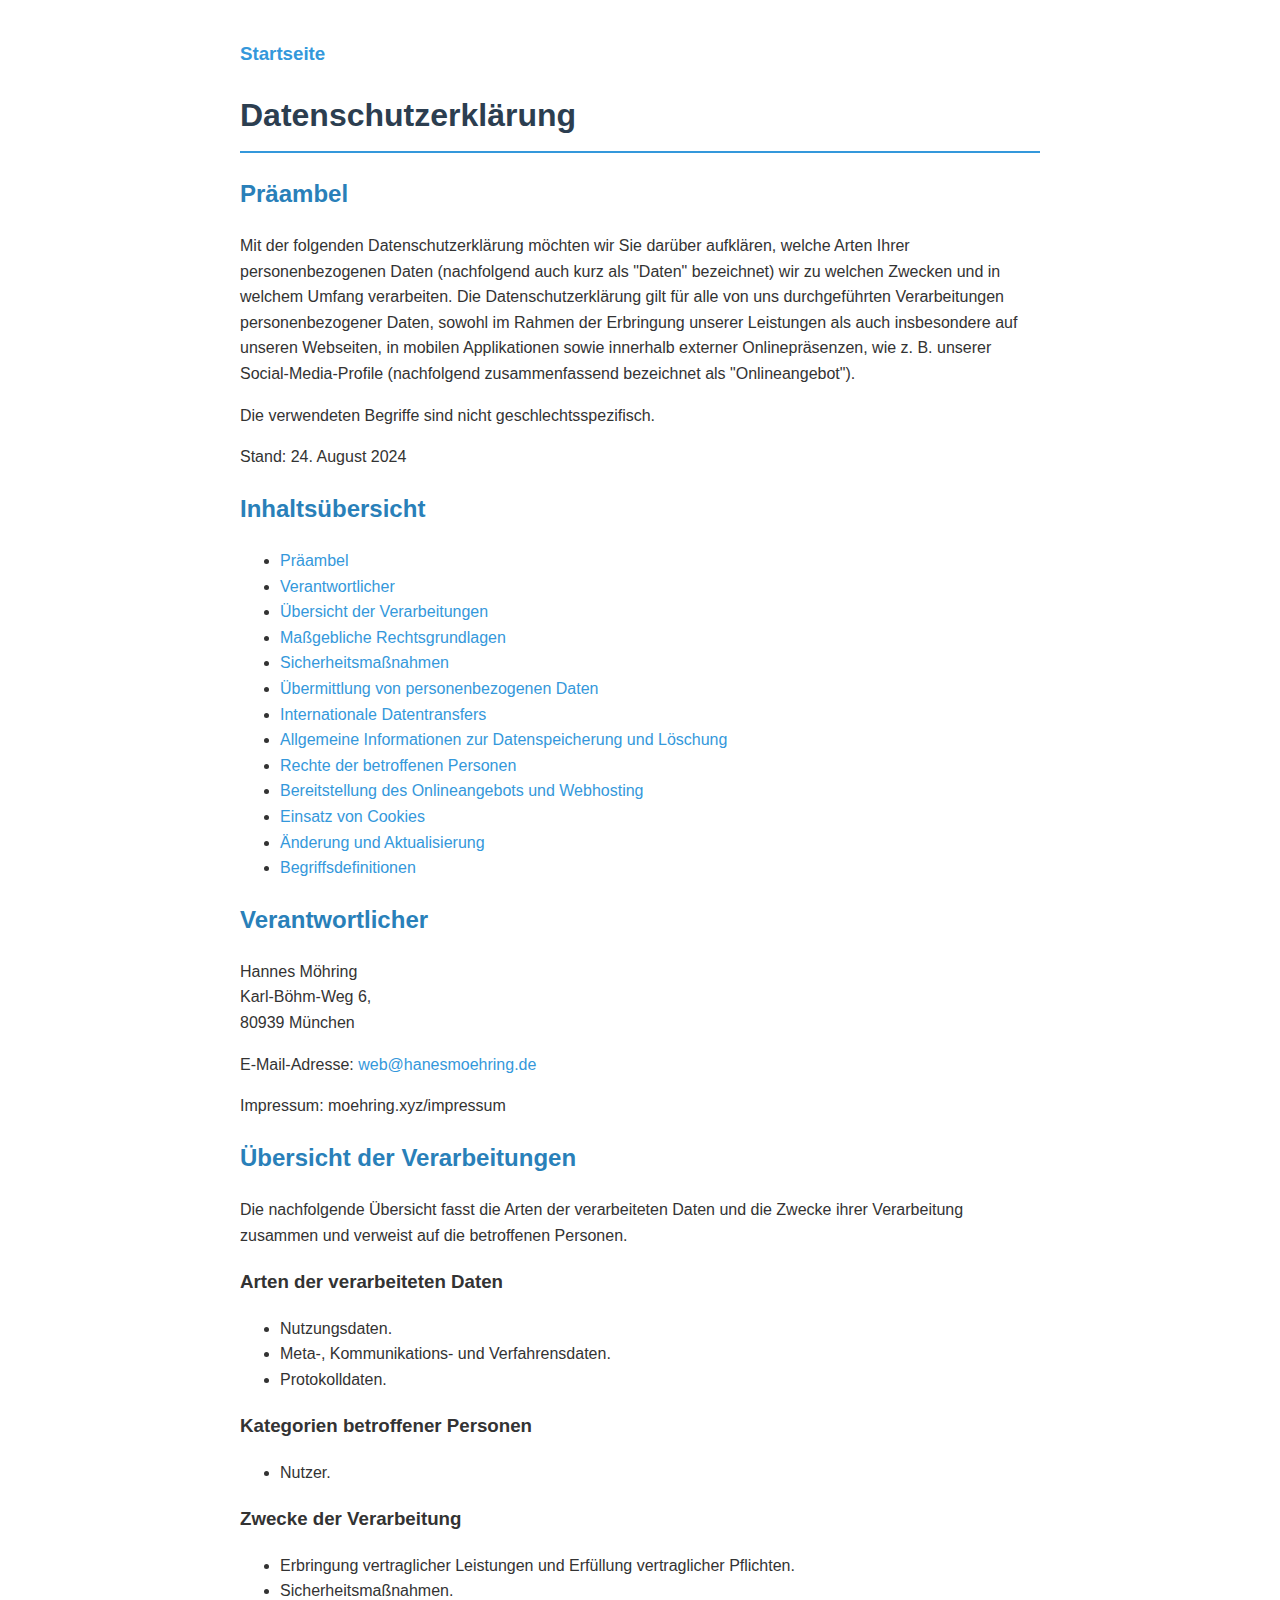
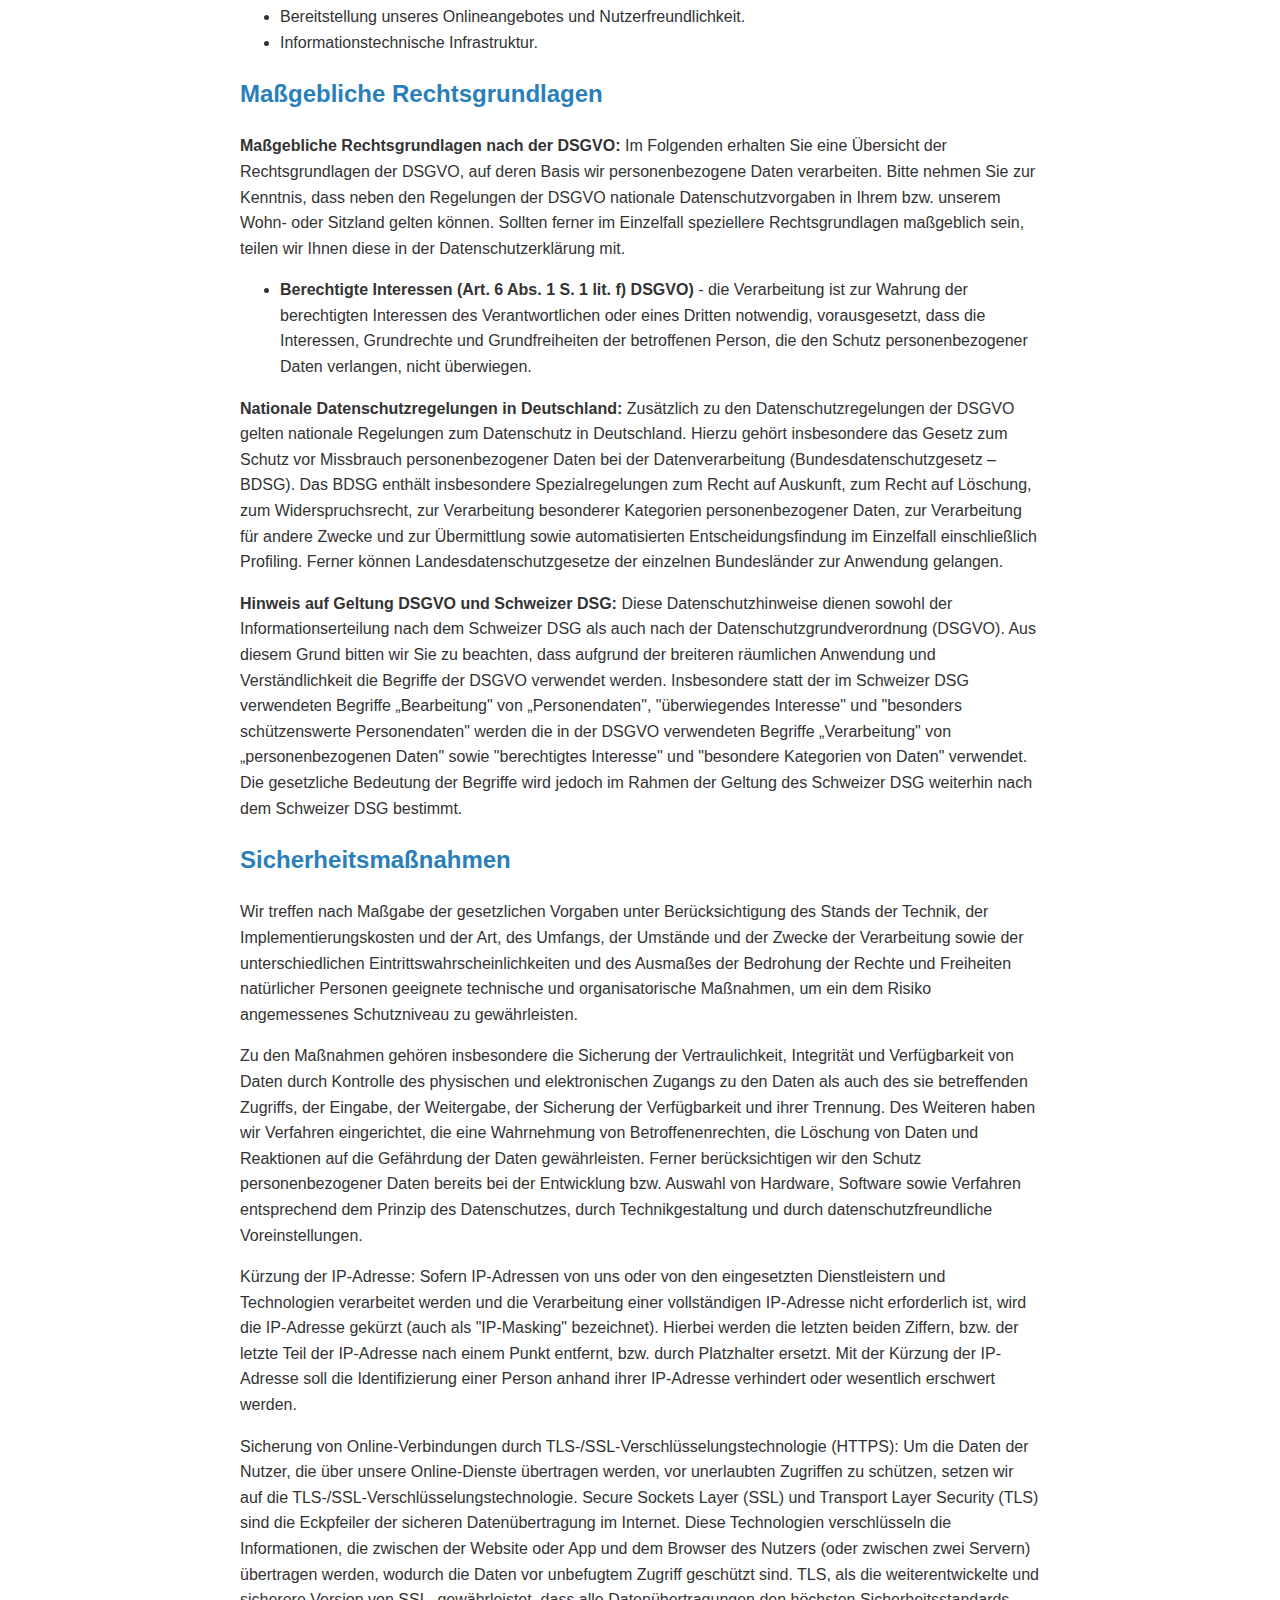
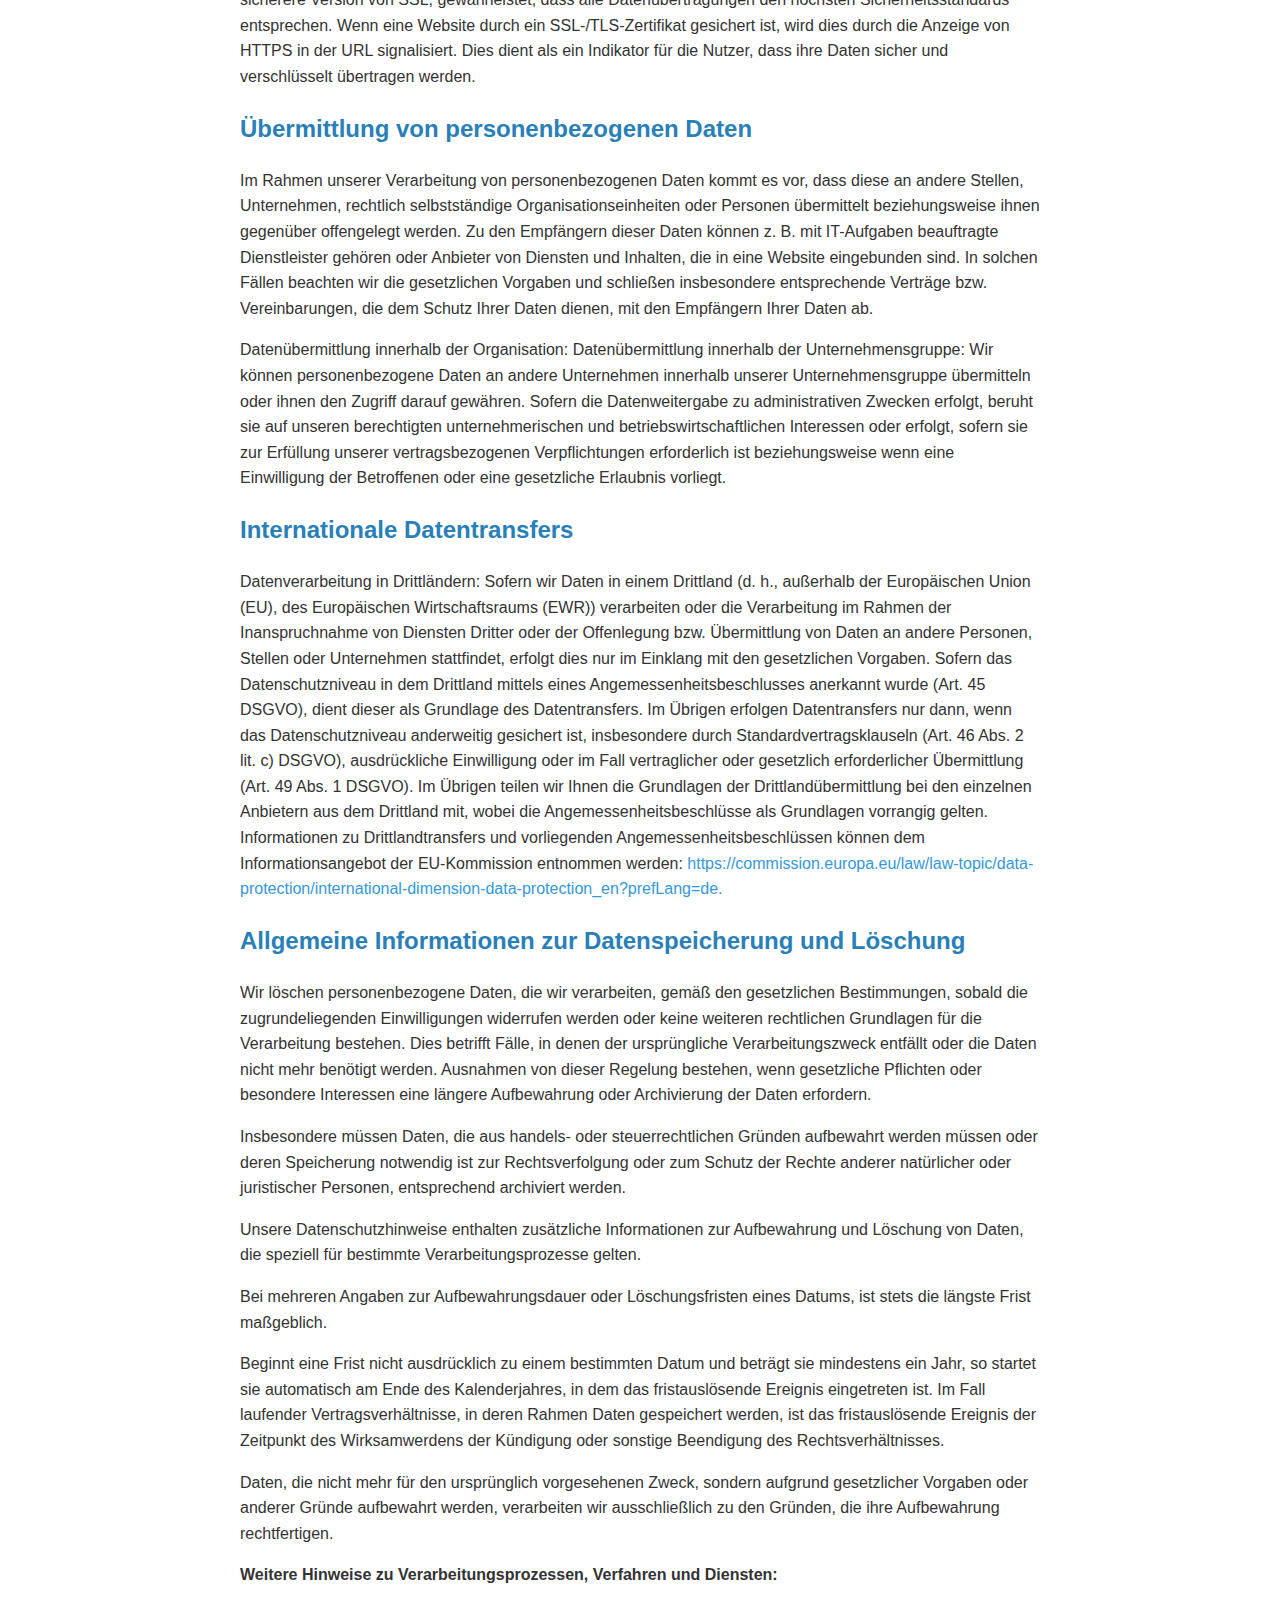
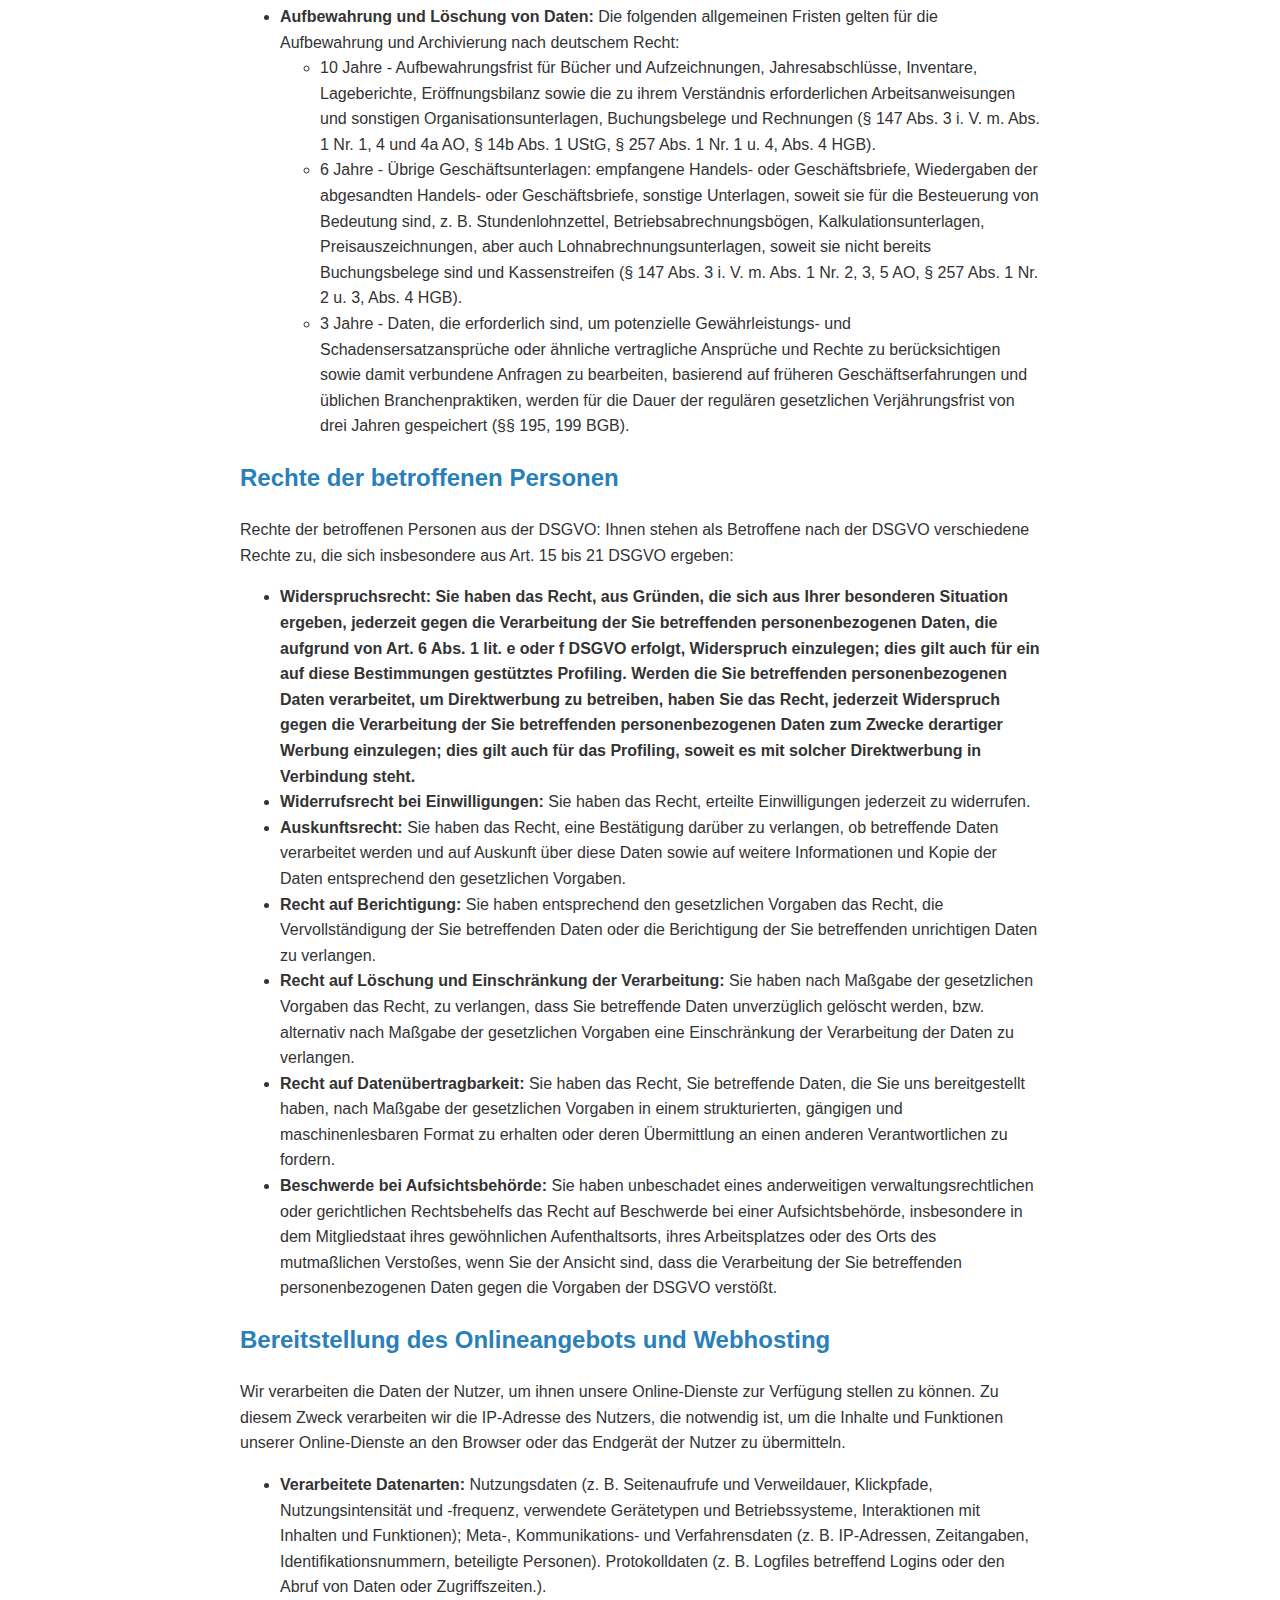
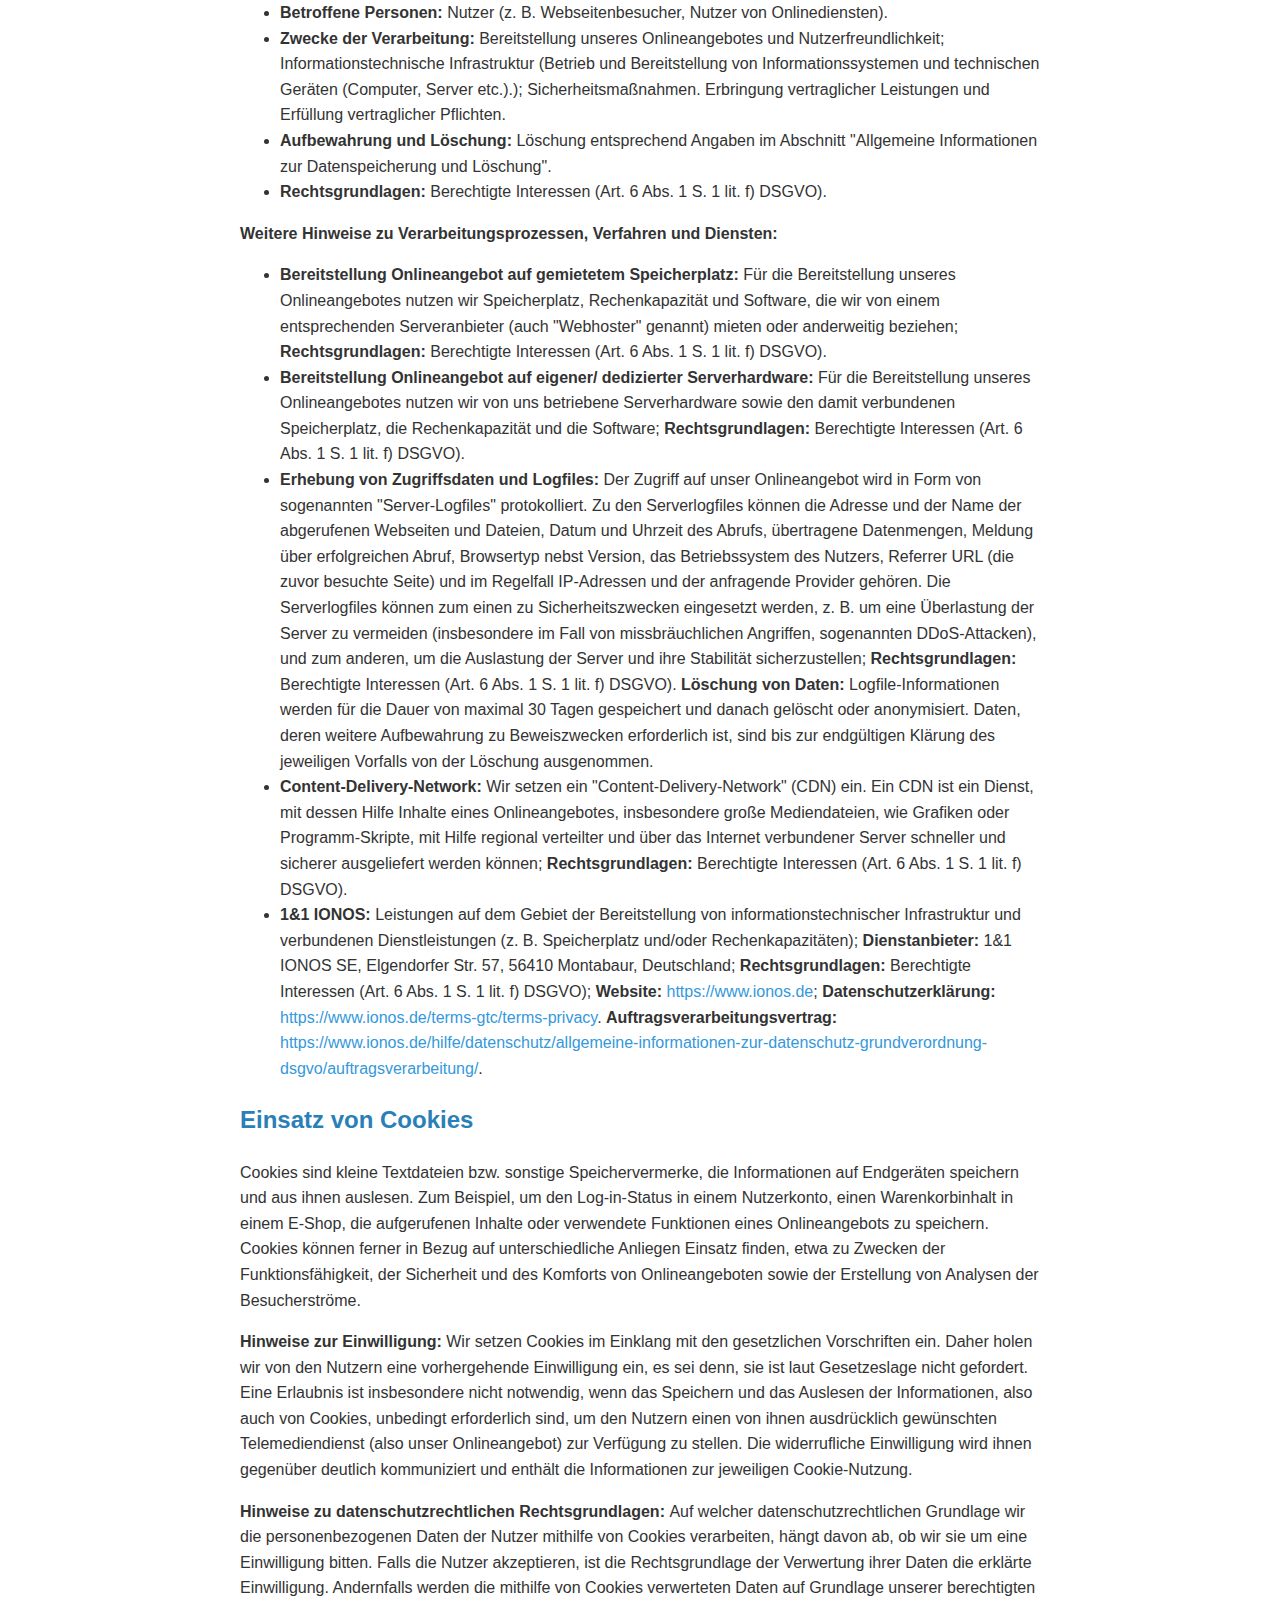
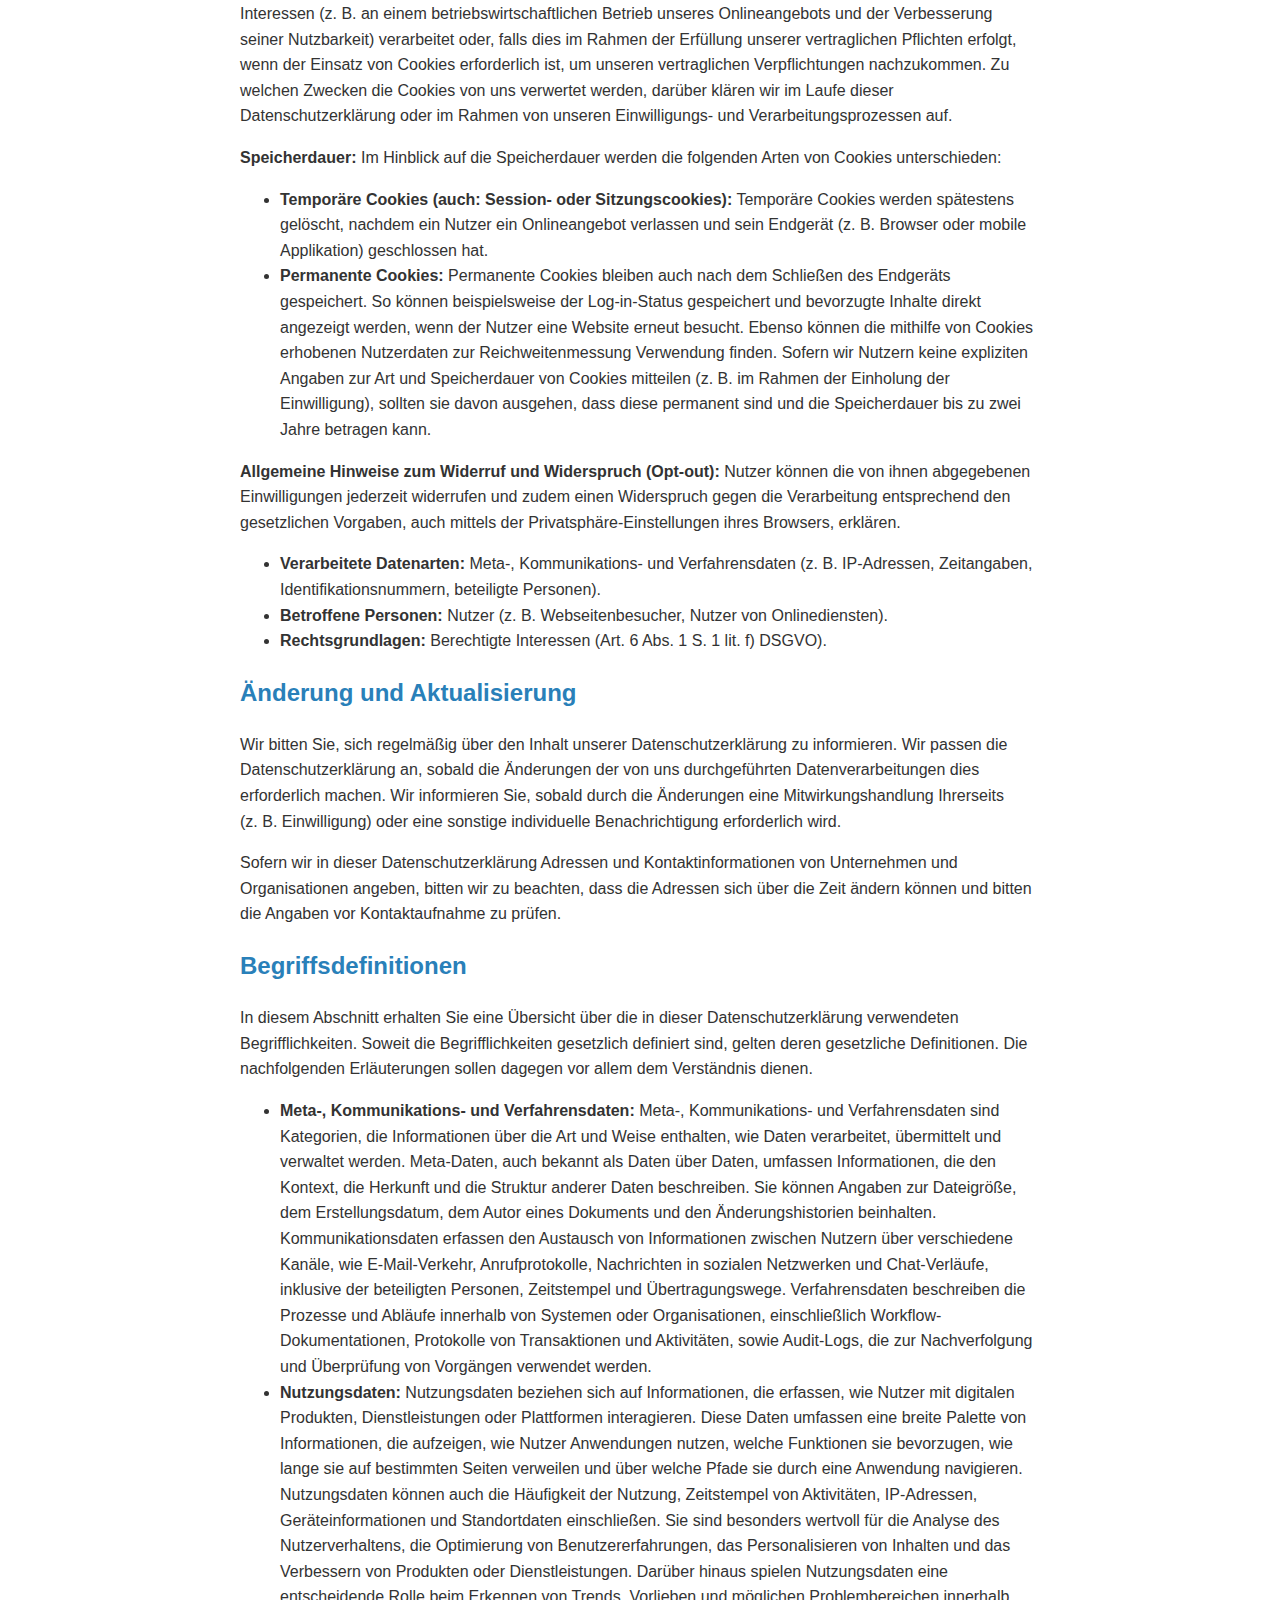
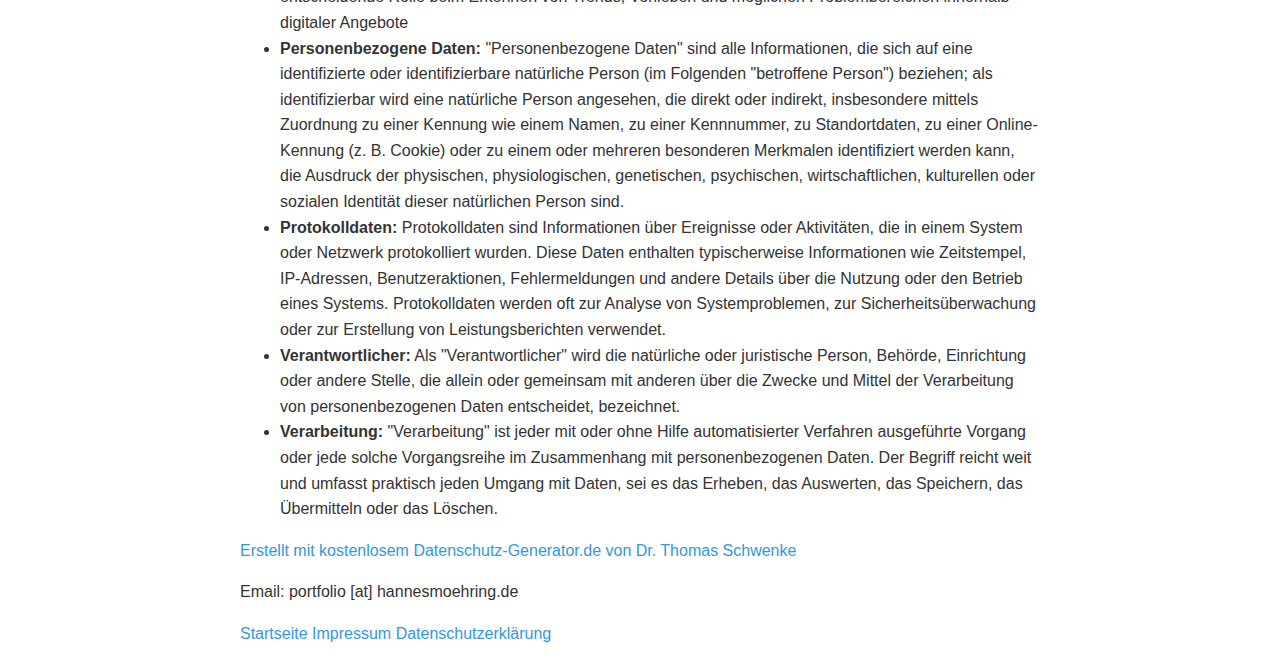
<file: dsgvo.html>
<!DOCTYPE html>
<html lang="de">
<head>
    <meta charset="UTF-8">
    <meta name="viewport" content="width=device-width, initial-scale=1.0">
    <title>Impressum - Math Training Dashboard</title>
    <style>
        body {
            font-family: Arial, sans-serif;
            line-height: 1.6;
            color: #333;
            max-width: 800px;
            margin: 0 auto;
            padding: 20px;
        }
        h1 {
            color: #2c3e50;
            border-bottom: 2px solid #3498db;
            padding-bottom: 10px;
        }
        h2 {
            color: #2980b9;
        }
        a {
            color: #3498db;
            text-decoration: none;
        }
        a:hover {
            text-decoration: underline;
        }
    </style>
</head>
<body>
    <div class='dsgvo'>
<h3><a href="index.html" class="text-primary hover:text-primary-dark">Startseite</a></h3>

<h1>Datenschutzerklärung</h1>
<h2 id="m716">Präambel</h2>
<p>Mit der folgenden Datenschutzerklärung möchten wir Sie darüber aufklären, welche Arten Ihrer personenbezogenen Daten (nachfolgend auch kurz als "Daten" bezeichnet) wir zu welchen Zwecken und in welchem Umfang verarbeiten. Die Datenschutzerklärung gilt für alle von uns durchgeführten Verarbeitungen personenbezogener Daten, sowohl im Rahmen der Erbringung unserer Leistungen als auch insbesondere auf unseren Webseiten, in mobilen Applikationen sowie innerhalb externer Onlinepräsenzen, wie z. B. unserer Social-Media-Profile (nachfolgend zusammenfassend bezeichnet als "Onlineangebot").</p>
<p>Die verwendeten Begriffe sind nicht geschlechtsspezifisch.</p>

<p>Stand: 24. August 2024</p><h2>Inhaltsübersicht</h2> <ul class="index"><li><a class="index-link" href="#m716">Präambel</a></li><li><a class="index-link" href="#m3">Verantwortlicher</a></li><li><a class="index-link" href="#mOverview">Übersicht der Verarbeitungen</a></li><li><a class="index-link" href="#m2427">Maßgebliche Rechtsgrundlagen</a></li><li><a class="index-link" href="#m27">Sicherheitsmaßnahmen</a></li><li><a class="index-link" href="#m25">Übermittlung von personenbezogenen Daten</a></li><li><a class="index-link" href="#m24">Internationale Datentransfers</a></li><li><a class="index-link" href="#m12">Allgemeine Informationen zur Datenspeicherung und Löschung</a></li><li><a class="index-link" href="#m10">Rechte der betroffenen Personen</a></li><li><a class="index-link" href="#m225">Bereitstellung des Onlineangebots und Webhosting</a></li><li><a class="index-link" href="#m134">Einsatz von Cookies</a></li><li><a class="index-link" href="#m15">Änderung und Aktualisierung</a></li><li><a class="index-link" href="#m42">Begriffsdefinitionen</a></li></ul><h2 id="m3">Verantwortlicher</h2><p>Hannes Möhring<br>Karl-Böhm-Weg 6,<br>80939 München</p>
<p>E-Mail-Adresse: <a href="mailto:web@hanesmoehring.de">web@hanesmoehring.de</a></p>
<p>Impressum: moehring.xyz/impressum</p>

<h2 id="mOverview">Übersicht der Verarbeitungen</h2><p>Die nachfolgende Übersicht fasst die Arten der verarbeiteten Daten und die Zwecke ihrer Verarbeitung zusammen und verweist auf die betroffenen Personen.</p><h3>Arten der verarbeiteten Daten</h3>
<ul><li>Nutzungsdaten.</li><li>Meta-, Kommunikations- und Verfahrensdaten.</li><li>Protokolldaten.</li></ul><h3>Kategorien betroffener Personen</h3><ul><li>Nutzer.</li></ul><h3>Zwecke der Verarbeitung</h3><ul><li>Erbringung vertraglicher Leistungen und Erfüllung vertraglicher Pflichten.</li><li>Sicherheitsmaßnahmen.</li><li>Bereitstellung unseres Onlineangebotes und Nutzerfreundlichkeit.</li><li>Informationstechnische Infrastruktur.</li></ul><h2 id="m2427">Maßgebliche Rechtsgrundlagen</h2><p><strong>Maßgebliche Rechtsgrundlagen nach der DSGVO: </strong>Im Folgenden erhalten Sie eine Übersicht der Rechtsgrundlagen der DSGVO, auf deren Basis wir personenbezogene Daten verarbeiten. Bitte nehmen Sie zur Kenntnis, dass neben den Regelungen der DSGVO nationale Datenschutzvorgaben in Ihrem bzw. unserem Wohn- oder Sitzland gelten können. Sollten ferner im Einzelfall speziellere Rechtsgrundlagen maßgeblich sein, teilen wir Ihnen diese in der Datenschutzerklärung mit.</p>
 <ul><li><strong>Berechtigte Interessen (Art. 6 Abs. 1 S. 1 lit. f) DSGVO)</strong> - die Verarbeitung ist zur Wahrung der berechtigten Interessen des Verantwortlichen oder eines Dritten notwendig, vorausgesetzt, dass die Interessen, Grundrechte und Grundfreiheiten der betroffenen Person, die den Schutz personenbezogener Daten verlangen, nicht überwiegen.</li></ul><p><strong>Nationale Datenschutzregelungen in Deutschland: </strong>Zusätzlich zu den Datenschutzregelungen der DSGVO gelten nationale Regelungen zum Datenschutz in Deutschland. Hierzu gehört insbesondere das Gesetz zum Schutz vor Missbrauch personenbezogener Daten bei der Datenverarbeitung (Bundesdatenschutzgesetz – BDSG). Das BDSG enthält insbesondere Spezialregelungen zum Recht auf Auskunft, zum Recht auf Löschung, zum Widerspruchsrecht, zur Verarbeitung besonderer Kategorien personenbezogener Daten, zur Verarbeitung für andere Zwecke und zur Übermittlung sowie automatisierten Entscheidungsfindung im Einzelfall einschließlich Profiling. Ferner können Landesdatenschutzgesetze der einzelnen Bundesländer zur Anwendung gelangen.</p>
<p><strong>Hinweis auf Geltung DSGVO und Schweizer DSG: </strong>Diese Datenschutzhinweise dienen sowohl der Informationserteilung nach dem Schweizer DSG als auch nach der Datenschutzgrundverordnung (DSGVO). Aus diesem Grund bitten wir Sie zu beachten, dass aufgrund der breiteren räumlichen Anwendung und Verständlichkeit die Begriffe der DSGVO verwendet werden. Insbesondere statt der im Schweizer DSG verwendeten Begriffe „Bearbeitung" von „Personendaten", "überwiegendes Interesse" und "besonders schützenswerte Personendaten" werden die in der DSGVO verwendeten Begriffe „Verarbeitung" von „personenbezogenen Daten" sowie "berechtigtes Interesse" und "besondere Kategorien von Daten" verwendet. Die gesetzliche Bedeutung der Begriffe wird jedoch im Rahmen der Geltung des Schweizer DSG weiterhin nach dem Schweizer DSG bestimmt.</p>

<h2 id="m27">Sicherheitsmaßnahmen</h2><p>Wir treffen nach Maßgabe der gesetzlichen Vorgaben unter Berücksichtigung des Stands der Technik, der Implementierungskosten und der Art, des Umfangs, der Umstände und der Zwecke der Verarbeitung sowie der unterschiedlichen Eintrittswahrscheinlichkeiten und des Ausmaßes der Bedrohung der Rechte und Freiheiten natürlicher Personen geeignete technische und organisatorische Maßnahmen, um ein dem Risiko angemessenes Schutzniveau zu gewährleisten.</p>
<p>Zu den Maßnahmen gehören insbesondere die Sicherung der Vertraulichkeit, Integrität und Verfügbarkeit von Daten durch Kontrolle des physischen und elektronischen Zugangs zu den Daten als auch des sie betreffenden Zugriffs, der Eingabe, der Weitergabe, der Sicherung der Verfügbarkeit und ihrer Trennung. Des Weiteren haben wir Verfahren eingerichtet, die eine Wahrnehmung von Betroffenenrechten, die Löschung von Daten und Reaktionen auf die Gefährdung der Daten gewährleisten. Ferner berücksichtigen wir den Schutz personenbezogener Daten bereits bei der Entwicklung bzw. Auswahl von Hardware, Software sowie Verfahren entsprechend dem Prinzip des Datenschutzes, durch Technikgestaltung und durch datenschutzfreundliche Voreinstellungen.</p>
<p>Kürzung der IP-Adresse: Sofern IP-Adressen von uns oder von den eingesetzten Dienstleistern und Technologien verarbeitet werden und die Verarbeitung einer vollständigen IP-Adresse nicht erforderlich ist, wird die IP-Adresse gekürzt (auch als "IP-Masking" bezeichnet). Hierbei werden die letzten beiden Ziffern, bzw. der letzte Teil der IP-Adresse nach einem Punkt entfernt, bzw. durch Platzhalter ersetzt. Mit der Kürzung der IP-Adresse soll die Identifizierung einer Person anhand ihrer IP-Adresse verhindert oder wesentlich erschwert werden.</p>
<p>Sicherung von Online-Verbindungen durch TLS-/SSL-Verschlüsselungstechnologie (HTTPS): Um die Daten der Nutzer, die über unsere Online-Dienste übertragen werden, vor unerlaubten Zugriffen zu schützen, setzen wir auf die TLS-/SSL-Verschlüsselungstechnologie. Secure Sockets Layer (SSL) und Transport Layer Security (TLS) sind die Eckpfeiler der sicheren Datenübertragung im Internet. Diese Technologien verschlüsseln die Informationen, die zwischen der Website oder App und dem Browser des Nutzers (oder zwischen zwei Servern) übertragen werden, wodurch die Daten vor unbefugtem Zugriff geschützt sind. TLS, als die weiterentwickelte und sicherere Version von SSL, gewährleistet, dass alle Datenübertragungen den höchsten Sicherheitsstandards entsprechen. Wenn eine Website durch ein SSL-/TLS-Zertifikat gesichert ist, wird dies durch die Anzeige von HTTPS in der URL signalisiert. Dies dient als ein Indikator für die Nutzer, dass ihre Daten sicher und verschlüsselt übertragen werden.</p>

<h2 id="m25">Übermittlung von personenbezogenen Daten</h2><p>Im Rahmen unserer Verarbeitung von personenbezogenen Daten kommt es vor, dass diese an andere Stellen, Unternehmen, rechtlich selbstständige Organisationseinheiten oder Personen übermittelt beziehungsweise ihnen gegenüber offengelegt werden. Zu den Empfängern dieser Daten können z. B. mit IT-Aufgaben beauftragte Dienstleister gehören oder Anbieter von Diensten und Inhalten, die in eine Website eingebunden sind. In solchen Fällen beachten wir die gesetzlichen Vorgaben und schließen insbesondere entsprechende Verträge bzw. Vereinbarungen, die dem Schutz Ihrer Daten dienen, mit den Empfängern Ihrer Daten ab.</p>
<p>Datenübermittlung innerhalb der Organisation: Datenübermittlung innerhalb der Unternehmensgruppe: Wir können personenbezogene Daten an andere Unternehmen innerhalb unserer Unternehmensgruppe übermitteln oder ihnen den Zugriff darauf gewähren. Sofern die Datenweitergabe zu administrativen Zwecken erfolgt, beruht sie auf unseren berechtigten unternehmerischen und betriebswirtschaftlichen Interessen oder erfolgt, sofern sie zur Erfüllung unserer vertragsbezogenen Verpflichtungen erforderlich ist beziehungsweise wenn eine Einwilligung der Betroffenen oder eine gesetzliche Erlaubnis vorliegt.</p>

<h2 id="m24">Internationale Datentransfers</h2><p>Datenverarbeitung in Drittländern: Sofern wir Daten in einem Drittland (d. h., außerhalb der Europäischen Union (EU), des Europäischen Wirtschaftsraums (EWR)) verarbeiten oder die Verarbeitung im Rahmen der Inanspruchnahme von Diensten Dritter oder der Offenlegung bzw. Übermittlung von Daten an andere Personen, Stellen oder Unternehmen stattfindet, erfolgt dies nur im Einklang mit den gesetzlichen Vorgaben. Sofern das Datenschutzniveau in dem Drittland mittels eines Angemessenheitsbeschlusses anerkannt wurde (Art. 45 DSGVO), dient dieser als Grundlage des Datentransfers. Im Übrigen erfolgen Datentransfers nur dann, wenn das Datenschutzniveau anderweitig gesichert ist, insbesondere durch Standardvertragsklauseln (Art. 46 Abs. 2 lit. c) DSGVO), ausdrückliche Einwilligung oder im Fall vertraglicher oder gesetzlich erforderlicher Übermittlung (Art. 49 Abs. 1 DSGVO). Im Übrigen teilen wir Ihnen die Grundlagen der Drittlandübermittlung bei den einzelnen Anbietern aus dem Drittland mit, wobei die Angemessenheitsbeschlüsse als Grundlagen vorrangig gelten. Informationen zu Drittlandtransfers und vorliegenden Angemessenheitsbeschlüssen können dem Informationsangebot der EU-Kommission entnommen werden: <a href="https://commission.europa.eu/law/law-topic/data-protection/international-dimension-data-protection_en?prefLang=de" target="_blank">https://commission.europa.eu/law/law-topic/data-protection/international-dimension-data-protection_en?prefLang=de.</a></p>

<h2 id="m12">Allgemeine Informationen zur Datenspeicherung und Löschung</h2><p>Wir löschen personenbezogene Daten, die wir verarbeiten, gemäß den gesetzlichen Bestimmungen, sobald die zugrundeliegenden Einwilligungen widerrufen werden oder keine weiteren rechtlichen Grundlagen für die Verarbeitung bestehen. Dies betrifft Fälle, in denen der ursprüngliche Verarbeitungszweck entfällt oder die Daten nicht mehr benötigt werden. Ausnahmen von dieser Regelung bestehen, wenn gesetzliche Pflichten oder besondere Interessen eine längere Aufbewahrung oder Archivierung der Daten erfordern.</p>
<p>Insbesondere müssen Daten, die aus handels- oder steuerrechtlichen Gründen aufbewahrt werden müssen oder deren Speicherung notwendig ist zur Rechtsverfolgung oder zum Schutz der Rechte anderer natürlicher oder juristischer Personen, entsprechend archiviert werden.</p>
<p>Unsere Datenschutzhinweise enthalten zusätzliche Informationen zur Aufbewahrung und Löschung von Daten, die speziell für bestimmte Verarbeitungsprozesse gelten.</p>
<p>Bei mehreren Angaben zur Aufbewahrungsdauer oder Löschungsfristen eines Datums, ist stets die längste Frist maßgeblich.</p>
<p>Beginnt eine Frist nicht ausdrücklich zu einem bestimmten Datum und beträgt sie mindestens ein Jahr, so startet sie automatisch am Ende des Kalenderjahres, in dem das fristauslösende Ereignis eingetreten ist. Im Fall laufender Vertragsverhältnisse, in deren Rahmen Daten gespeichert werden, ist das fristauslösende Ereignis der Zeitpunkt des Wirksamwerdens der Kündigung oder sonstige Beendigung des Rechtsverhältnisses.</p>
<p>Daten, die nicht mehr für den ursprünglich vorgesehenen Zweck, sondern aufgrund gesetzlicher Vorgaben oder anderer Gründe aufbewahrt werden, verarbeiten wir ausschließlich zu den Gründen, die ihre Aufbewahrung rechtfertigen.</p>
<p><strong>Weitere Hinweise zu Verarbeitungsprozessen, Verfahren und Diensten:</strong></p><ul class="m-elements"><li><strong>Aufbewahrung und Löschung von Daten: </strong>Die folgenden allgemeinen Fristen gelten für die Aufbewahrung und Archivierung nach deutschem Recht: <ul><li>10 Jahre - Aufbewahrungsfrist für Bücher und Aufzeichnungen, Jahresabschlüsse, Inventare, Lageberichte, Eröffnungsbilanz sowie die zu ihrem Verständnis erforderlichen Arbeitsanweisungen und sonstigen Organisationsunterlagen, Buchungsbelege und Rechnungen (§ 147 Abs. 3 i. V. m. Abs. 1 Nr. 1, 4 und 4a AO, § 14b Abs. 1 UStG, § 257 Abs. 1 Nr. 1 u. 4, Abs. 4 HGB).</li><li>6 Jahre - Übrige Geschäftsunterlagen: empfangene Handels- oder Geschäftsbriefe, Wiedergaben der abgesandten Handels- oder Geschäftsbriefe, sonstige Unterlagen, soweit sie für die Besteuerung von Bedeutung sind, z. B. Stundenlohnzettel, Betriebsabrechnungsbögen, Kalkulationsunterlagen, Preisauszeichnungen, aber auch Lohnabrechnungsunterlagen, soweit sie nicht bereits Buchungsbelege sind und Kassenstreifen (§ 147 Abs. 3 i. V. m. Abs. 1 Nr. 2, 3, 5 AO, § 257 Abs. 1 Nr. 2 u. 3, Abs. 4 HGB).</li><li>3 Jahre - Daten, die erforderlich sind, um potenzielle Gewährleistungs- und Schadensersatzansprüche oder ähnliche vertragliche Ansprüche und Rechte zu berücksichtigen sowie damit verbundene Anfragen zu bearbeiten, basierend auf früheren Geschäftserfahrungen und üblichen Branchenpraktiken, werden für die Dauer der regulären gesetzlichen Verjährungsfrist von drei Jahren gespeichert (§§ 195, 199 BGB).</li> </ul></li></ul>
<h2 id="m10">Rechte der betroffenen Personen</h2><p>Rechte der betroffenen Personen aus der DSGVO: Ihnen stehen als Betroffene nach der DSGVO verschiedene Rechte zu, die sich insbesondere aus Art. 15 bis 21 DSGVO ergeben:</p><ul><li><strong>Widerspruchsrecht: Sie haben das Recht, aus Gründen, die sich aus Ihrer besonderen Situation ergeben, jederzeit gegen die Verarbeitung der Sie betreffenden personenbezogenen Daten, die aufgrund von Art. 6 Abs. 1 lit. e oder f DSGVO erfolgt, Widerspruch einzulegen; dies gilt auch für ein auf diese Bestimmungen gestütztes Profiling. Werden die Sie betreffenden personenbezogenen Daten verarbeitet, um Direktwerbung zu betreiben, haben Sie das Recht, jederzeit Widerspruch gegen die Verarbeitung der Sie betreffenden personenbezogenen Daten zum Zwecke derartiger Werbung einzulegen; dies gilt auch für das Profiling, soweit es mit solcher Direktwerbung in Verbindung steht.</strong></li><li><strong>Widerrufsrecht bei Einwilligungen:</strong> Sie haben das Recht, erteilte Einwilligungen jederzeit zu widerrufen.</li><li><strong>Auskunftsrecht:</strong> Sie haben das Recht, eine Bestätigung darüber zu verlangen, ob betreffende Daten verarbeitet werden und auf Auskunft über diese Daten sowie auf weitere Informationen und Kopie der Daten entsprechend den gesetzlichen Vorgaben.</li><li><strong>Recht auf Berichtigung:</strong> Sie haben entsprechend den gesetzlichen Vorgaben das Recht, die Vervollständigung der Sie betreffenden Daten oder die Berichtigung der Sie betreffenden unrichtigen Daten zu verlangen.</li><li><strong>Recht auf Löschung und Einschränkung der Verarbeitung:</strong> Sie haben nach Maßgabe der gesetzlichen Vorgaben das Recht, zu verlangen, dass Sie betreffende Daten unverzüglich gelöscht werden, bzw. alternativ nach Maßgabe der gesetzlichen Vorgaben eine Einschränkung der Verarbeitung der Daten zu verlangen.</li><li><strong>Recht auf Datenübertragbarkeit:</strong> Sie haben das Recht, Sie betreffende Daten, die Sie uns bereitgestellt haben, nach Maßgabe der gesetzlichen Vorgaben in einem strukturierten, gängigen und maschinenlesbaren Format zu erhalten oder deren Übermittlung an einen anderen Verantwortlichen zu fordern.</li><li><strong>Beschwerde bei Aufsichtsbehörde:</strong> Sie haben unbeschadet eines anderweitigen verwaltungsrechtlichen oder gerichtlichen Rechtsbehelfs das Recht auf Beschwerde bei einer Aufsichtsbehörde, insbesondere in dem Mitgliedstaat ihres gewöhnlichen Aufenthaltsorts, ihres Arbeitsplatzes oder des Orts des mutmaßlichen Verstoßes, wenn Sie der Ansicht sind, dass die Verarbeitung der Sie betreffenden personenbezogenen Daten gegen die Vorgaben der DSGVO verstößt.</li></ul>

<h2 id="m225">Bereitstellung des Onlineangebots und Webhosting</h2><p>Wir verarbeiten die Daten der Nutzer, um ihnen unsere Online-Dienste zur Verfügung stellen zu können. Zu diesem Zweck verarbeiten wir die IP-Adresse des Nutzers, die notwendig ist, um die Inhalte und Funktionen unserer Online-Dienste an den Browser oder das Endgerät der Nutzer zu übermitteln.</p>
<ul class="m-elements"><li><strong>Verarbeitete Datenarten:</strong> Nutzungsdaten (z. B. Seitenaufrufe und Verweildauer, Klickpfade, Nutzungsintensität und -frequenz, verwendete Gerätetypen und Betriebssysteme, Interaktionen mit Inhalten und Funktionen); Meta-, Kommunikations- und Verfahrensdaten (z. B. IP-Adressen, Zeitangaben, Identifikationsnummern, beteiligte Personen). Protokolldaten (z. B. Logfiles betreffend Logins oder den Abruf von Daten oder Zugriffszeiten.).</li><li><strong>Betroffene Personen:</strong> Nutzer (z. B. Webseitenbesucher, Nutzer von Onlinediensten).</li><li><strong>Zwecke der Verarbeitung:</strong> Bereitstellung unseres Onlineangebotes und Nutzerfreundlichkeit; Informationstechnische Infrastruktur (Betrieb und Bereitstellung von Informationssystemen und technischen Geräten (Computer, Server etc.).); Sicherheitsmaßnahmen. Erbringung vertraglicher Leistungen und Erfüllung vertraglicher Pflichten.</li><li><strong>Aufbewahrung und Löschung:</strong> Löschung entsprechend Angaben im Abschnitt "Allgemeine Informationen zur Datenspeicherung und Löschung".</li><li class=""><strong>Rechtsgrundlagen:</strong> Berechtigte Interessen (Art. 6 Abs. 1 S. 1 lit. f) DSGVO).</li></ul><p><strong>Weitere Hinweise zu Verarbeitungsprozessen, Verfahren und Diensten:</strong></p><ul class="m-elements"><li><strong>Bereitstellung Onlineangebot auf gemietetem Speicherplatz: </strong>Für die Bereitstellung unseres Onlineangebotes nutzen wir Speicherplatz, Rechenkapazität und Software, die wir von einem entsprechenden Serveranbieter (auch "Webhoster" genannt) mieten oder anderweitig beziehen; <span class=""><strong>Rechtsgrundlagen:</strong> Berechtigte Interessen (Art. 6 Abs. 1 S. 1 lit. f) DSGVO).</span></li><li><strong>Bereitstellung Onlineangebot auf eigener/ dedizierter Serverhardware: </strong>Für die Bereitstellung unseres Onlineangebotes nutzen wir von uns betriebene Serverhardware sowie den damit verbundenen Speicherplatz, die Rechenkapazität und die Software; <span class=""><strong>Rechtsgrundlagen:</strong> Berechtigte Interessen (Art. 6 Abs. 1 S. 1 lit. f) DSGVO).</span></li><li><strong>Erhebung von Zugriffsdaten und Logfiles: </strong>Der Zugriff auf unser Onlineangebot wird in Form von sogenannten "Server-Logfiles" protokolliert. Zu den Serverlogfiles können die Adresse und der Name der abgerufenen Webseiten und Dateien, Datum und Uhrzeit des Abrufs, übertragene Datenmengen, Meldung über erfolgreichen Abruf, Browsertyp nebst Version, das Betriebssystem des Nutzers, Referrer URL (die zuvor besuchte Seite) und im Regelfall IP-Adressen und der anfragende Provider gehören. Die Serverlogfiles können zum einen zu Sicherheitszwecken eingesetzt werden, z. B. um eine Überlastung der Server zu vermeiden (insbesondere im Fall von missbräuchlichen Angriffen, sogenannten DDoS-Attacken), und zum anderen, um die Auslastung der Server und ihre Stabilität sicherzustellen; <span class=""><strong>Rechtsgrundlagen:</strong> Berechtigte Interessen (Art. 6 Abs. 1 S. 1 lit. f) DSGVO). </span><strong>Löschung von Daten:</strong> Logfile-Informationen werden für die Dauer von maximal 30 Tagen gespeichert und danach gelöscht oder anonymisiert. Daten, deren weitere Aufbewahrung zu Beweiszwecken erforderlich ist, sind bis zur endgültigen Klärung des jeweiligen Vorfalls von der Löschung ausgenommen.</li><li><strong>Content-Delivery-Network: </strong>Wir setzen ein "Content-Delivery-Network" (CDN) ein. Ein CDN ist ein Dienst, mit dessen Hilfe Inhalte eines Onlineangebotes, insbesondere große Mediendateien, wie Grafiken oder Programm-Skripte, mit Hilfe regional verteilter und über das Internet verbundener Server schneller und sicherer ausgeliefert werden können; <span class=""><strong>Rechtsgrundlagen:</strong> Berechtigte Interessen (Art. 6 Abs. 1 S. 1 lit. f) DSGVO).</span></li><li><strong>1&1 IONOS: </strong>Leistungen auf dem Gebiet der Bereitstellung von informationstechnischer Infrastruktur und verbundenen Dienstleistungen (z. B. Speicherplatz und/oder Rechenkapazitäten); <strong>Dienstanbieter:</strong> 1&1 IONOS SE, Elgendorfer Str. 57, 56410 Montabaur, Deutschland; <span class=""><strong>Rechtsgrundlagen:</strong> Berechtigte Interessen (Art. 6 Abs. 1 S. 1 lit. f) DSGVO); </span><strong>Website:</strong> <a href="https://www.ionos.de" target="_blank">https://www.ionos.de</a>; <strong>Datenschutzerklärung:</strong> <a href="https://www.ionos.de/terms-gtc/terms-privacy" target="_blank">https://www.ionos.de/terms-gtc/terms-privacy</a>. <strong>Auftragsverarbeitungsvertrag:</strong> <a href="https://www.ionos.de/hilfe/datenschutz/allgemeine-informationen-zur-datenschutz-grundverordnung-dsgvo/auftragsverarbeitung/" target="_blank">https://www.ionos.de/hilfe/datenschutz/allgemeine-informationen-zur-datenschutz-grundverordnung-dsgvo/auftragsverarbeitung/</a>.</li></ul>
<h2 id="m134">Einsatz von Cookies</h2><p>Cookies sind kleine Textdateien bzw. sonstige Speichervermerke, die Informationen auf Endgeräten speichern und aus ihnen auslesen. Zum Beispiel, um den Log-in-Status in einem Nutzerkonto, einen Warenkorbinhalt in einem E-Shop, die aufgerufenen Inhalte oder verwendete Funktionen eines Onlineangebots zu speichern. Cookies können ferner in Bezug auf unterschiedliche Anliegen Einsatz finden, etwa zu Zwecken der Funktionsfähigkeit, der Sicherheit und des Komforts von Onlineangeboten sowie der Erstellung von Analysen der Besucherströme.</p>
<p><strong>Hinweise zur Einwilligung: </strong>Wir setzen Cookies im Einklang mit den gesetzlichen Vorschriften ein. Daher holen wir von den Nutzern eine vorhergehende Einwilligung ein, es sei denn, sie ist laut Gesetzeslage nicht gefordert. Eine Erlaubnis ist insbesondere nicht notwendig, wenn das Speichern und das Auslesen der Informationen, also auch von Cookies, unbedingt erforderlich sind, um den Nutzern einen von ihnen ausdrücklich gewünschten Telemediendienst (also unser Onlineangebot) zur Verfügung zu stellen. Die widerrufliche Einwilligung wird ihnen gegenüber deutlich kommuniziert und enthält die Informationen zur jeweiligen Cookie-Nutzung.</p>
<p><strong>Hinweise zu datenschutzrechtlichen Rechtsgrundlagen: </strong>Auf welcher datenschutzrechtlichen Grundlage wir die personenbezogenen Daten der Nutzer mithilfe von Cookies verarbeiten, hängt davon ab, ob wir sie um eine Einwilligung bitten. Falls die Nutzer akzeptieren, ist die Rechtsgrundlage der Verwertung ihrer Daten die erklärte Einwilligung. Andernfalls werden die mithilfe von Cookies verwerteten Daten auf Grundlage unserer berechtigten Interessen (z. B. an einem betriebswirtschaftlichen Betrieb unseres Onlineangebots und der Verbesserung seiner Nutzbarkeit) verarbeitet oder, falls dies im Rahmen der Erfüllung unserer vertraglichen Pflichten erfolgt, wenn der Einsatz von Cookies erforderlich ist, um unseren vertraglichen Verpflichtungen nachzukommen. Zu welchen Zwecken die Cookies von uns verwertet werden, darüber klären wir im Laufe dieser Datenschutzerklärung oder im Rahmen von unseren Einwilligungs- und Verarbeitungsprozessen auf.</p>
<p><strong>Speicherdauer: </strong>Im Hinblick auf die Speicherdauer werden die folgenden Arten von Cookies unterschieden:</p><ul><li><strong>Temporäre Cookies (auch: Session- oder Sitzungscookies):</strong> Temporäre Cookies werden spätestens gelöscht, nachdem ein Nutzer ein Onlineangebot verlassen und sein Endgerät (z. B. Browser oder mobile Applikation) geschlossen hat.</li><li><strong>Permanente Cookies:</strong> Permanente Cookies bleiben auch nach dem Schließen des Endgeräts gespeichert. So können beispielsweise der Log-in-Status gespeichert und bevorzugte Inhalte direkt angezeigt werden, wenn der Nutzer eine Website erneut besucht. Ebenso können die mithilfe von Cookies erhobenen Nutzerdaten zur Reichweitenmessung Verwendung finden. Sofern wir Nutzern keine expliziten Angaben zur Art und Speicherdauer von Cookies mitteilen (z. B. im Rahmen der Einholung der Einwilligung), sollten sie davon ausgehen, dass diese permanent sind und die Speicherdauer bis zu zwei Jahre betragen kann.</li></ul><p><strong>Allgemeine Hinweise zum Widerruf und Widerspruch (Opt-out): </strong>Nutzer können die von ihnen abgegebenen Einwilligungen jederzeit widerrufen und zudem einen Widerspruch gegen die Verarbeitung entsprechend den gesetzlichen Vorgaben, auch mittels der Privatsphäre-Einstellungen ihres Browsers, erklären.</p>
<ul class="m-elements"><li><strong>Verarbeitete Datenarten:</strong> Meta-, Kommunikations- und Verfahrensdaten (z. B. IP-Adressen, Zeitangaben, Identifikationsnummern, beteiligte Personen).</li><li><strong>Betroffene Personen:</strong> Nutzer (z. B. Webseitenbesucher, Nutzer von Onlinediensten).</li><li class=""><strong>Rechtsgrundlagen:</strong> Berechtigte Interessen (Art. 6 Abs. 1 S. 1 lit. f) DSGVO).</li></ul>
<h2 id="m15">Änderung und Aktualisierung</h2><p>Wir bitten Sie, sich regelmäßig über den Inhalt unserer Datenschutzerklärung zu informieren. Wir passen die Datenschutzerklärung an, sobald die Änderungen der von uns durchgeführten Datenverarbeitungen dies erforderlich machen. Wir informieren Sie, sobald durch die Änderungen eine Mitwirkungshandlung Ihrerseits (z. B. Einwilligung) oder eine sonstige individuelle Benachrichtigung erforderlich wird.</p>
<p>Sofern wir in dieser Datenschutzerklärung Adressen und Kontaktinformationen von Unternehmen und Organisationen angeben, bitten wir zu beachten, dass die Adressen sich über die Zeit ändern können und bitten die Angaben vor Kontaktaufnahme zu prüfen.</p>

<h2 id="m42">Begriffsdefinitionen</h2><p>In diesem Abschnitt erhalten Sie eine Übersicht über die in dieser Datenschutzerklärung verwendeten Begrifflichkeiten. Soweit die Begrifflichkeiten gesetzlich definiert sind, gelten deren gesetzliche Definitionen. Die nachfolgenden Erläuterungen sollen dagegen vor allem dem Verständnis dienen.</p>
 <ul class="glossary"><li><strong>Meta-, Kommunikations- und Verfahrensdaten:</strong> Meta-, Kommunikations- und Verfahrensdaten sind Kategorien, die Informationen über die Art und Weise enthalten, wie Daten verarbeitet, übermittelt und verwaltet werden. Meta-Daten, auch bekannt als Daten über Daten, umfassen Informationen, die den Kontext, die Herkunft und die Struktur anderer Daten beschreiben. Sie können Angaben zur Dateigröße, dem Erstellungsdatum, dem Autor eines Dokuments und den Änderungshistorien beinhalten. Kommunikationsdaten erfassen den Austausch von Informationen zwischen Nutzern über verschiedene Kanäle, wie E-Mail-Verkehr, Anrufprotokolle, Nachrichten in sozialen Netzwerken und Chat-Verläufe, inklusive der beteiligten Personen, Zeitstempel und Übertragungswege. Verfahrensdaten beschreiben die Prozesse und Abläufe innerhalb von Systemen oder Organisationen, einschließlich Workflow-Dokumentationen, Protokolle von Transaktionen und Aktivitäten, sowie Audit-Logs, die zur Nachverfolgung und Überprüfung von Vorgängen verwendet werden. </li><li><strong>Nutzungsdaten:</strong> Nutzungsdaten beziehen sich auf Informationen, die erfassen, wie Nutzer mit digitalen Produkten, Dienstleistungen oder Plattformen interagieren. Diese Daten umfassen eine breite Palette von Informationen, die aufzeigen, wie Nutzer Anwendungen nutzen, welche Funktionen sie bevorzugen, wie lange sie auf bestimmten Seiten verweilen und über welche Pfade sie durch eine Anwendung navigieren. Nutzungsdaten können auch die Häufigkeit der Nutzung, Zeitstempel von Aktivitäten, IP-Adressen, Geräteinformationen und Standortdaten einschließen. Sie sind besonders wertvoll für die Analyse des Nutzerverhaltens, die Optimierung von Benutzererfahrungen, das Personalisieren von Inhalten und das Verbessern von Produkten oder Dienstleistungen. Darüber hinaus spielen Nutzungsdaten eine entscheidende Rolle beim Erkennen von Trends, Vorlieben und möglichen Problembereichen innerhalb digitaler Angebote </li><li><strong>Personenbezogene Daten:</strong> "Personenbezogene Daten" sind alle Informationen, die sich auf eine identifizierte oder identifizierbare natürliche Person (im Folgenden "betroffene Person") beziehen; als identifizierbar wird eine natürliche Person angesehen, die direkt oder indirekt, insbesondere mittels Zuordnung zu einer Kennung wie einem Namen, zu einer Kennnummer, zu Standortdaten, zu einer Online-Kennung (z. B. Cookie) oder zu einem oder mehreren besonderen Merkmalen identifiziert werden kann, die Ausdruck der physischen, physiologischen, genetischen, psychischen, wirtschaftlichen, kulturellen oder sozialen Identität dieser natürlichen Person sind. </li><li><strong>Protokolldaten:</strong> Protokolldaten sind Informationen über Ereignisse oder Aktivitäten, die in einem System oder Netzwerk protokolliert wurden. Diese Daten enthalten typischerweise Informationen wie Zeitstempel, IP-Adressen, Benutzeraktionen, Fehlermeldungen und andere Details über die Nutzung oder den Betrieb eines Systems. Protokolldaten werden oft zur Analyse von Systemproblemen, zur Sicherheitsüberwachung oder zur Erstellung von Leistungsberichten verwendet. </li><li><strong>Verantwortlicher:</strong> Als "Verantwortlicher" wird die natürliche oder juristische Person, Behörde, Einrichtung oder andere Stelle, die allein oder gemeinsam mit anderen über die Zwecke und Mittel der Verarbeitung von personenbezogenen Daten entscheidet, bezeichnet. </li><li><strong>Verarbeitung:</strong> "Verarbeitung" ist jeder mit oder ohne Hilfe automatisierter Verfahren ausgeführte Vorgang oder jede solche Vorgangsreihe im Zusammenhang mit personenbezogenen Daten. Der Begriff reicht weit und umfasst praktisch jeden Umgang mit Daten, sei es das Erheben, das Auswerten, das Speichern, das Übermitteln oder das Löschen. </li></ul><p class="seal"><a href="https://datenschutz-generator.de/" title="Rechtstext von Dr. Schwenke - für weitere Informationen bitte anklicken." target="_blank" rel="noopener noreferrer nofollow">Erstellt mit kostenlosem Datenschutz-Generator.de von Dr. Thomas Schwenke</a></p>
    </div>


<section>
    <div>
        <div>
            <p>Email: portfolio [at] hannesmoehring.de</p>
            <div>
                <a href="index.html" class="text-primary hover:text-primary-dark">Startseite</a>
                <a href="impressum.html" class="text-primary hover:text-primary-dark">Impressum</a>
                <a href="dsgvo.html" class="text-primary hover:text-primary-dark">Datenschutzerklärung</a>
            </div>
        </div>
    </div>
</section>

</body>
</html>
</file>
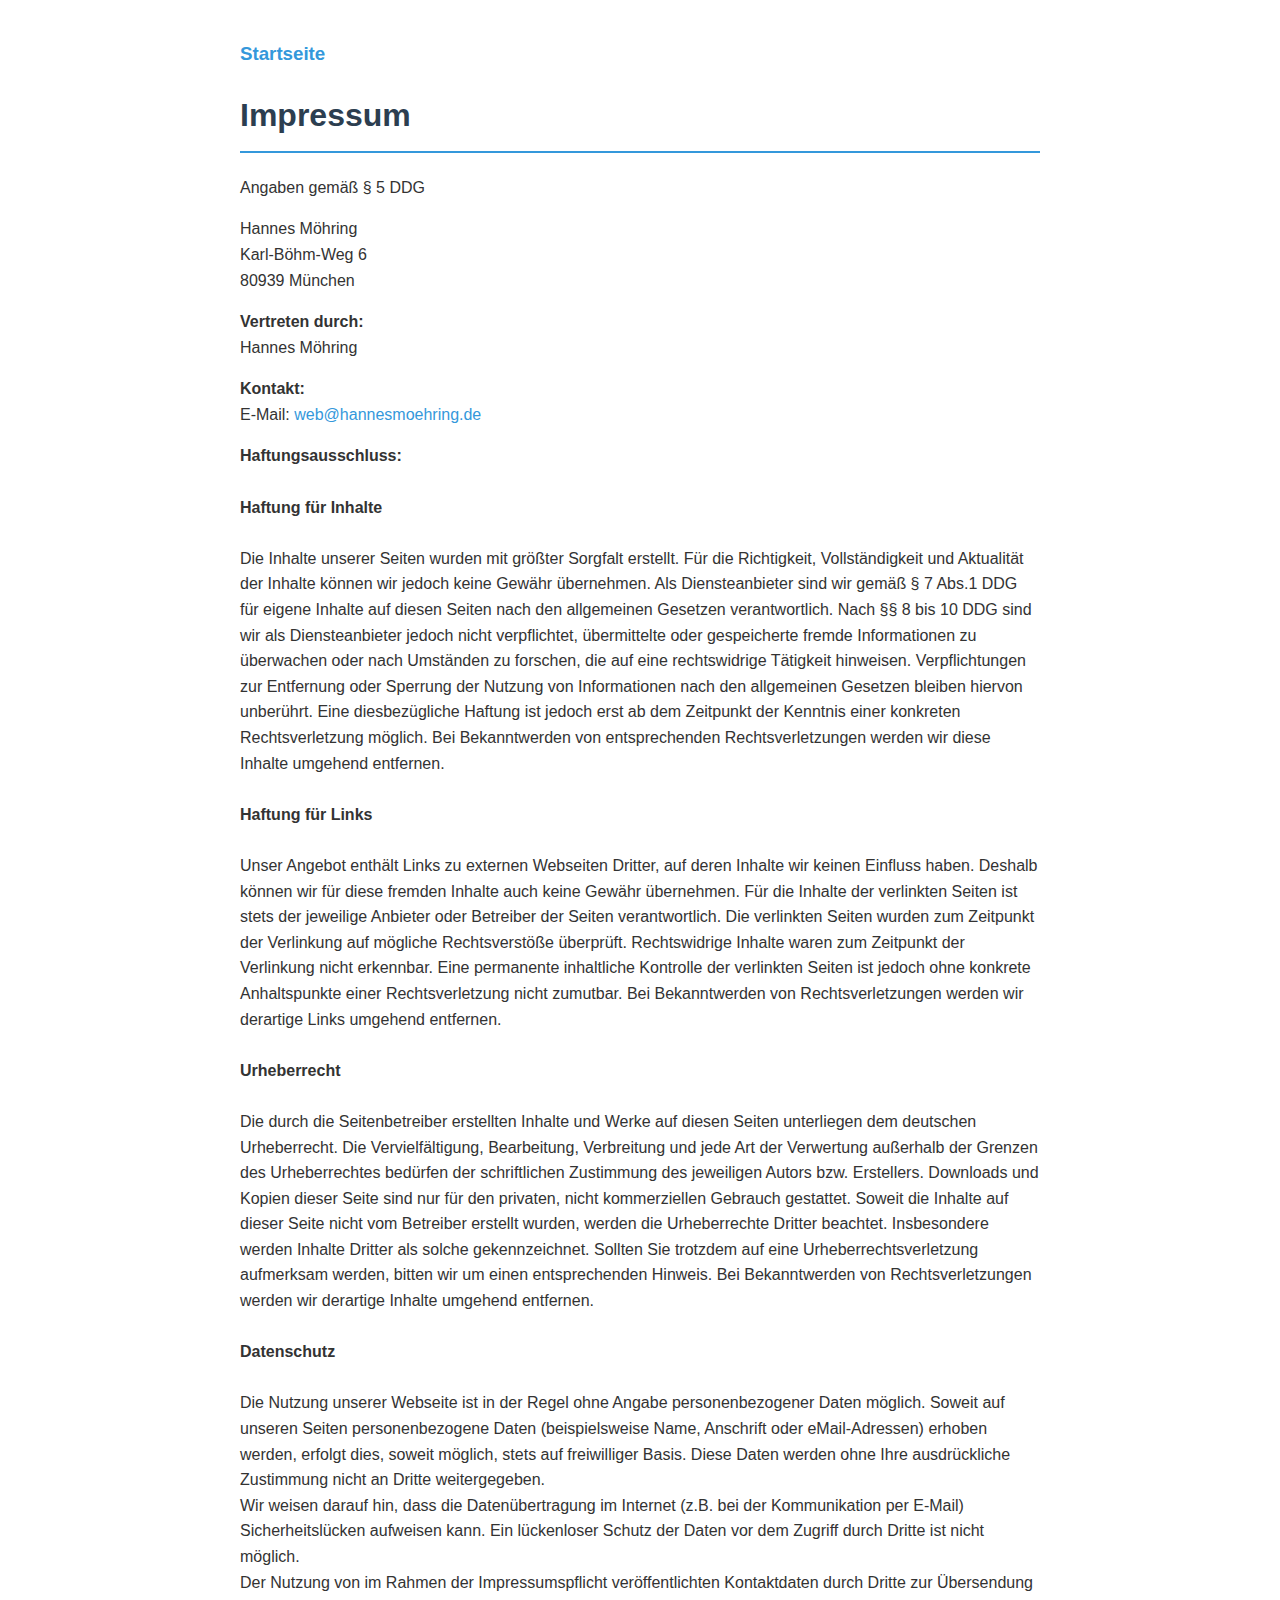
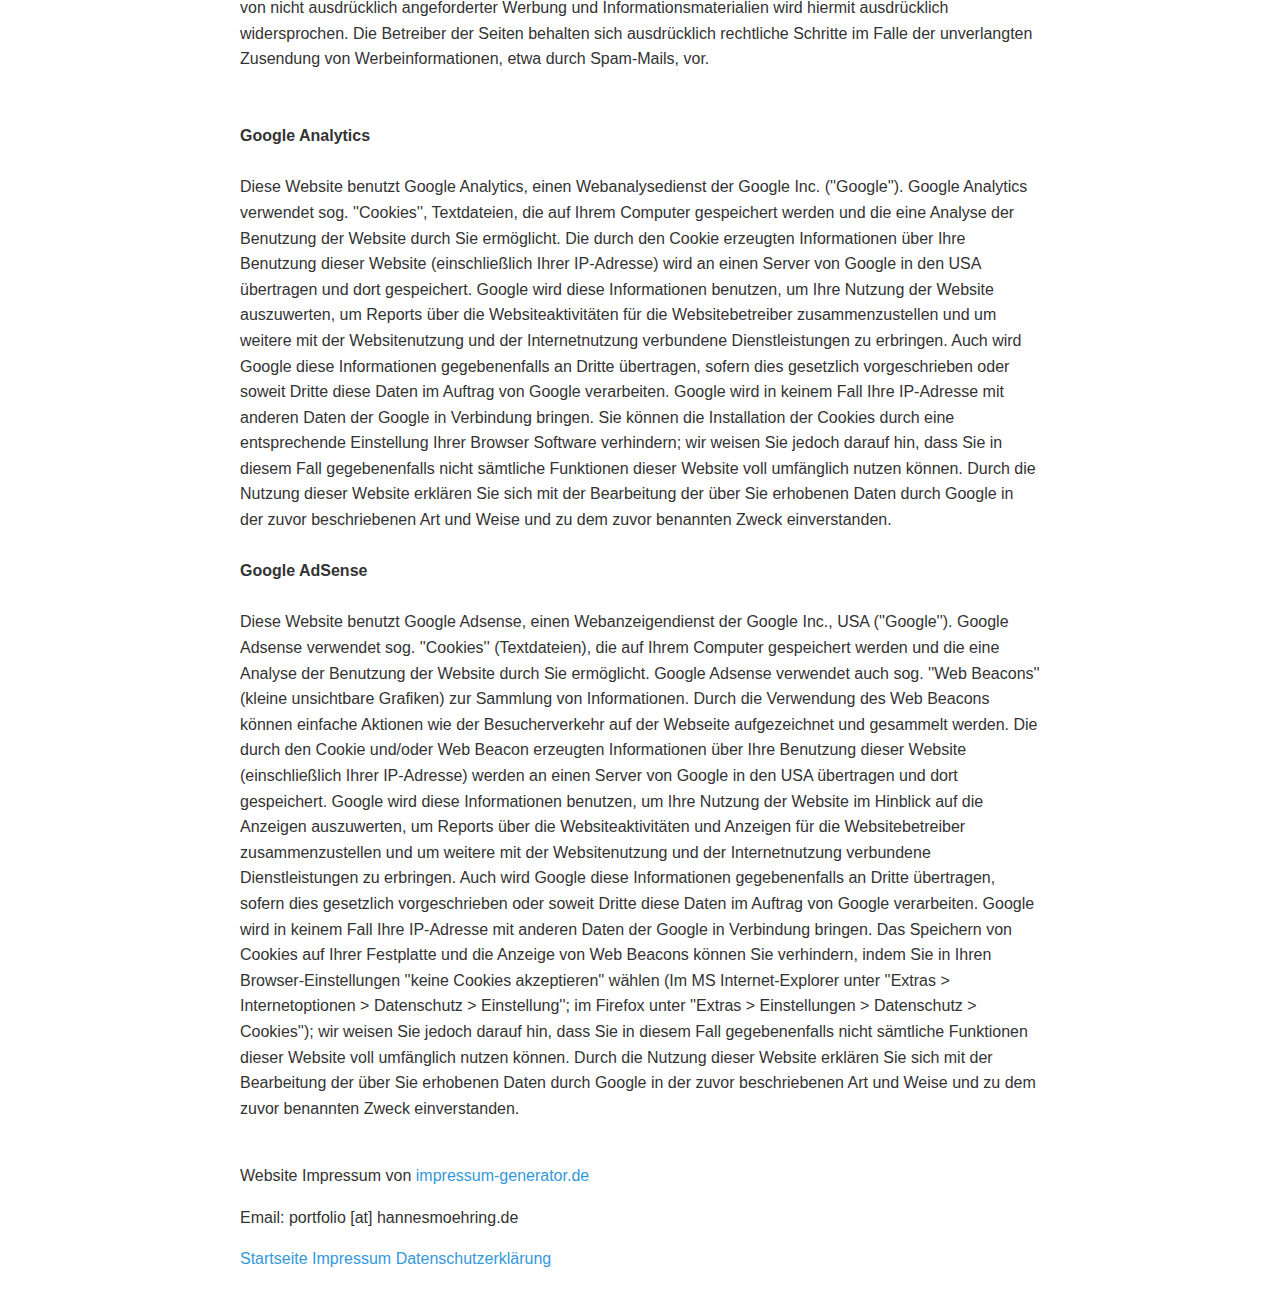
<file: impressum.html>
<!DOCTYPE html>
<html lang="de">
<head>
    <meta charset="UTF-8">
    <meta name="viewport" content="width=device-width, initial-scale=1.0">
    <title>Impressum - Math Training Dashboard</title>
    <style>
        body {
            font-family: Arial, sans-serif;
            line-height: 1.6;
            color: #333;
            max-width: 800px;
            margin: 0 auto;
            padding: 20px;
        }
        h1 {
            color: #2c3e50;
            border-bottom: 2px solid #3498db;
            padding-bottom: 10px;
        }
        h2 {
            color: #2980b9;
        }
        a {
            color: #3498db;
            text-decoration: none;
        }
        a:hover {
            text-decoration: underline;
        }
    </style>
</head>
<body>
    <h3><a href="index.html" class="text-primary hover:text-primary-dark">Startseite</a></h3>

    <div class='impressum'><h1>Impressum</h1><p>Angaben gemäß § 5 DDG</p><p>Hannes Möhring <br>
Karl-Böhm-Weg 6<br>
80939 München <br>
</p><p> <strong>Vertreten durch: </strong><br>
Hannes Möhring<br>
</p><p><strong>Kontakt:</strong> <br>
E-Mail: <a href='mailto:web@hannesmoehring.de'>web@hannesmoehring.de</a></br></p><p><strong>Haftungsausschluss: </strong><br><br><strong>Haftung für Inhalte</strong><br><br>
Die Inhalte unserer Seiten wurden mit größter Sorgfalt erstellt. Für die Richtigkeit, Vollständigkeit und Aktualität der Inhalte können wir jedoch keine Gewähr übernehmen. Als Diensteanbieter sind wir gemäß § 7 Abs.1 DDG für eigene Inhalte auf diesen Seiten nach den allgemeinen Gesetzen verantwortlich. Nach §§ 8 bis 10 DDG sind wir als Diensteanbieter jedoch nicht verpflichtet, übermittelte oder gespeicherte fremde Informationen zu überwachen oder nach Umständen zu forschen, die auf eine rechtswidrige Tätigkeit hinweisen. Verpflichtungen zur Entfernung oder Sperrung der Nutzung von Informationen nach den allgemeinen Gesetzen bleiben hiervon unberührt. Eine diesbezügliche Haftung ist jedoch erst ab dem Zeitpunkt der Kenntnis einer konkreten Rechtsverletzung möglich. Bei Bekanntwerden von entsprechenden Rechtsverletzungen werden wir diese Inhalte umgehend entfernen.<br><br><strong>Haftung für Links</strong><br><br>
Unser Angebot enthält Links zu externen Webseiten Dritter, auf deren Inhalte wir keinen Einfluss haben. Deshalb können wir für diese fremden Inhalte auch keine Gewähr übernehmen. Für die Inhalte der verlinkten Seiten ist stets der jeweilige Anbieter oder Betreiber der Seiten verantwortlich. Die verlinkten Seiten wurden zum Zeitpunkt der Verlinkung auf mögliche Rechtsverstöße überprüft. Rechtswidrige Inhalte waren zum Zeitpunkt der Verlinkung nicht erkennbar. Eine permanente inhaltliche Kontrolle der verlinkten Seiten ist jedoch ohne konkrete Anhaltspunkte einer Rechtsverletzung nicht zumutbar. Bei Bekanntwerden von Rechtsverletzungen werden wir derartige Links umgehend entfernen.<br><br><strong>Urheberrecht</strong><br><br>
Die durch die Seitenbetreiber erstellten Inhalte und Werke auf diesen Seiten unterliegen dem deutschen Urheberrecht. Die Vervielfältigung, Bearbeitung, Verbreitung und jede Art der Verwertung außerhalb der Grenzen des Urheberrechtes bedürfen der schriftlichen Zustimmung des jeweiligen Autors bzw. Erstellers. Downloads und Kopien dieser Seite sind nur für den privaten, nicht kommerziellen Gebrauch gestattet. Soweit die Inhalte auf dieser Seite nicht vom Betreiber erstellt wurden, werden die Urheberrechte Dritter beachtet. Insbesondere werden Inhalte Dritter als solche gekennzeichnet. Sollten Sie trotzdem auf eine Urheberrechtsverletzung aufmerksam werden, bitten wir um einen entsprechenden Hinweis. Bei Bekanntwerden von Rechtsverletzungen werden wir derartige Inhalte umgehend entfernen.<br><br><strong>Datenschutz</strong><br><br>
Die Nutzung unserer Webseite ist in der Regel ohne Angabe personenbezogener Daten möglich. Soweit auf unseren Seiten personenbezogene Daten (beispielsweise Name, Anschrift oder eMail-Adressen) erhoben werden, erfolgt dies, soweit möglich, stets auf freiwilliger Basis. Diese Daten werden ohne Ihre ausdrückliche Zustimmung nicht an Dritte weitergegeben. <br>
Wir weisen darauf hin, dass die Datenübertragung im Internet (z.B. bei der Kommunikation per E-Mail) Sicherheitslücken aufweisen kann. Ein lückenloser Schutz der Daten vor dem Zugriff durch Dritte ist nicht möglich. <br>
Der Nutzung von im Rahmen der Impressumspflicht veröffentlichten Kontaktdaten durch Dritte zur Übersendung von nicht ausdrücklich angeforderter Werbung und Informationsmaterialien wird hiermit ausdrücklich widersprochen. Die Betreiber der Seiten behalten sich ausdrücklich rechtliche Schritte im Falle der unverlangten Zusendung von Werbeinformationen, etwa durch Spam-Mails, vor.<br>
<br><br><strong>Google Analytics</strong><br><br>
Diese Website benutzt Google Analytics, einen Webanalysedienst der Google Inc. (''Google''). Google Analytics verwendet sog. ''Cookies'', Textdateien, die auf Ihrem Computer gespeichert werden und die eine Analyse der Benutzung der Website durch Sie ermöglicht. Die durch den Cookie erzeugten Informationen über Ihre Benutzung dieser Website (einschließlich Ihrer IP-Adresse) wird an einen Server von Google in den USA übertragen und dort gespeichert. Google wird diese Informationen benutzen, um Ihre Nutzung der Website auszuwerten, um Reports über die Websiteaktivitäten für die Websitebetreiber zusammenzustellen und um weitere mit der Websitenutzung und der Internetnutzung verbundene Dienstleistungen zu erbringen. Auch wird Google diese Informationen gegebenenfalls an Dritte übertragen, sofern dies gesetzlich vorgeschrieben oder soweit Dritte diese Daten im Auftrag von Google verarbeiten. Google wird in keinem Fall Ihre IP-Adresse mit anderen Daten der Google in Verbindung bringen. Sie können die Installation der Cookies durch eine entsprechende Einstellung Ihrer Browser Software verhindern; wir weisen Sie jedoch darauf hin, dass Sie in diesem Fall gegebenenfalls nicht sämtliche Funktionen dieser Website voll umfänglich nutzen können. Durch die Nutzung dieser Website erklären Sie sich mit der Bearbeitung der über Sie erhobenen Daten durch Google in der zuvor beschriebenen Art und Weise und zu dem zuvor benannten Zweck einverstanden.<br><br><strong>Google AdSense</strong><br><br>
Diese Website benutzt Google Adsense, einen Webanzeigendienst der Google Inc., USA (''Google''). Google Adsense verwendet sog. ''Cookies'' (Textdateien), die auf Ihrem Computer gespeichert werden und die eine Analyse der Benutzung der Website durch Sie ermöglicht. Google Adsense verwendet auch sog. ''Web Beacons'' (kleine unsichtbare Grafiken) zur Sammlung von Informationen. Durch die Verwendung des Web Beacons können einfache Aktionen wie der Besucherverkehr auf der Webseite aufgezeichnet und gesammelt werden. Die durch den Cookie und/oder Web Beacon erzeugten Informationen über Ihre Benutzung dieser Website (einschließlich Ihrer IP-Adresse) werden an einen Server von Google in den USA übertragen und dort gespeichert. Google wird diese Informationen benutzen, um Ihre Nutzung der Website im Hinblick auf die Anzeigen auszuwerten, um Reports über die Websiteaktivitäten und Anzeigen für die Websitebetreiber zusammenzustellen und um weitere mit der Websitenutzung und der Internetnutzung verbundene Dienstleistungen zu erbringen. Auch wird Google diese Informationen gegebenenfalls an Dritte übertragen, sofern dies gesetzlich vorgeschrieben oder soweit Dritte diese Daten im Auftrag von Google verarbeiten. Google wird in keinem Fall Ihre IP-Adresse mit anderen Daten der Google in Verbindung bringen. Das Speichern von Cookies auf Ihrer Festplatte und die Anzeige von Web Beacons können Sie verhindern, indem Sie in Ihren Browser-Einstellungen ''keine Cookies akzeptieren'' wählen (Im MS Internet-Explorer unter ''Extras > Internetoptionen > Datenschutz > Einstellung''; im Firefox unter ''Extras > Einstellungen > Datenschutz > Cookies''); wir weisen Sie jedoch darauf hin, dass Sie in diesem Fall gegebenenfalls nicht sämtliche Funktionen dieser Website voll umfänglich nutzen können. Durch die Nutzung dieser Website erklären Sie sich mit der Bearbeitung der über Sie erhobenen Daten durch Google in der zuvor beschriebenen Art und Weise und zu dem zuvor benannten Zweck einverstanden.</p><br>
Website Impressum von <a href="https://www.impressum-generator.de">impressum-generator.de</a>
 </div>



 <section>
    <div>
        <div>
            <p>Email: portfolio [at] hannesmoehring.de</p>
            <div>
                <a href="index.html" class="text-primary hover:text-primary-dark">Startseite</a>
                <a href="impressum.html" class="text-primary hover:text-primary-dark">Impressum</a>
                <a href="dsgvo.html" class="text-primary hover:text-primary-dark">Datenschutzerklärung</a>
            </div>
        </div>
    </div>
</section>

</body>
</html>
</file>
